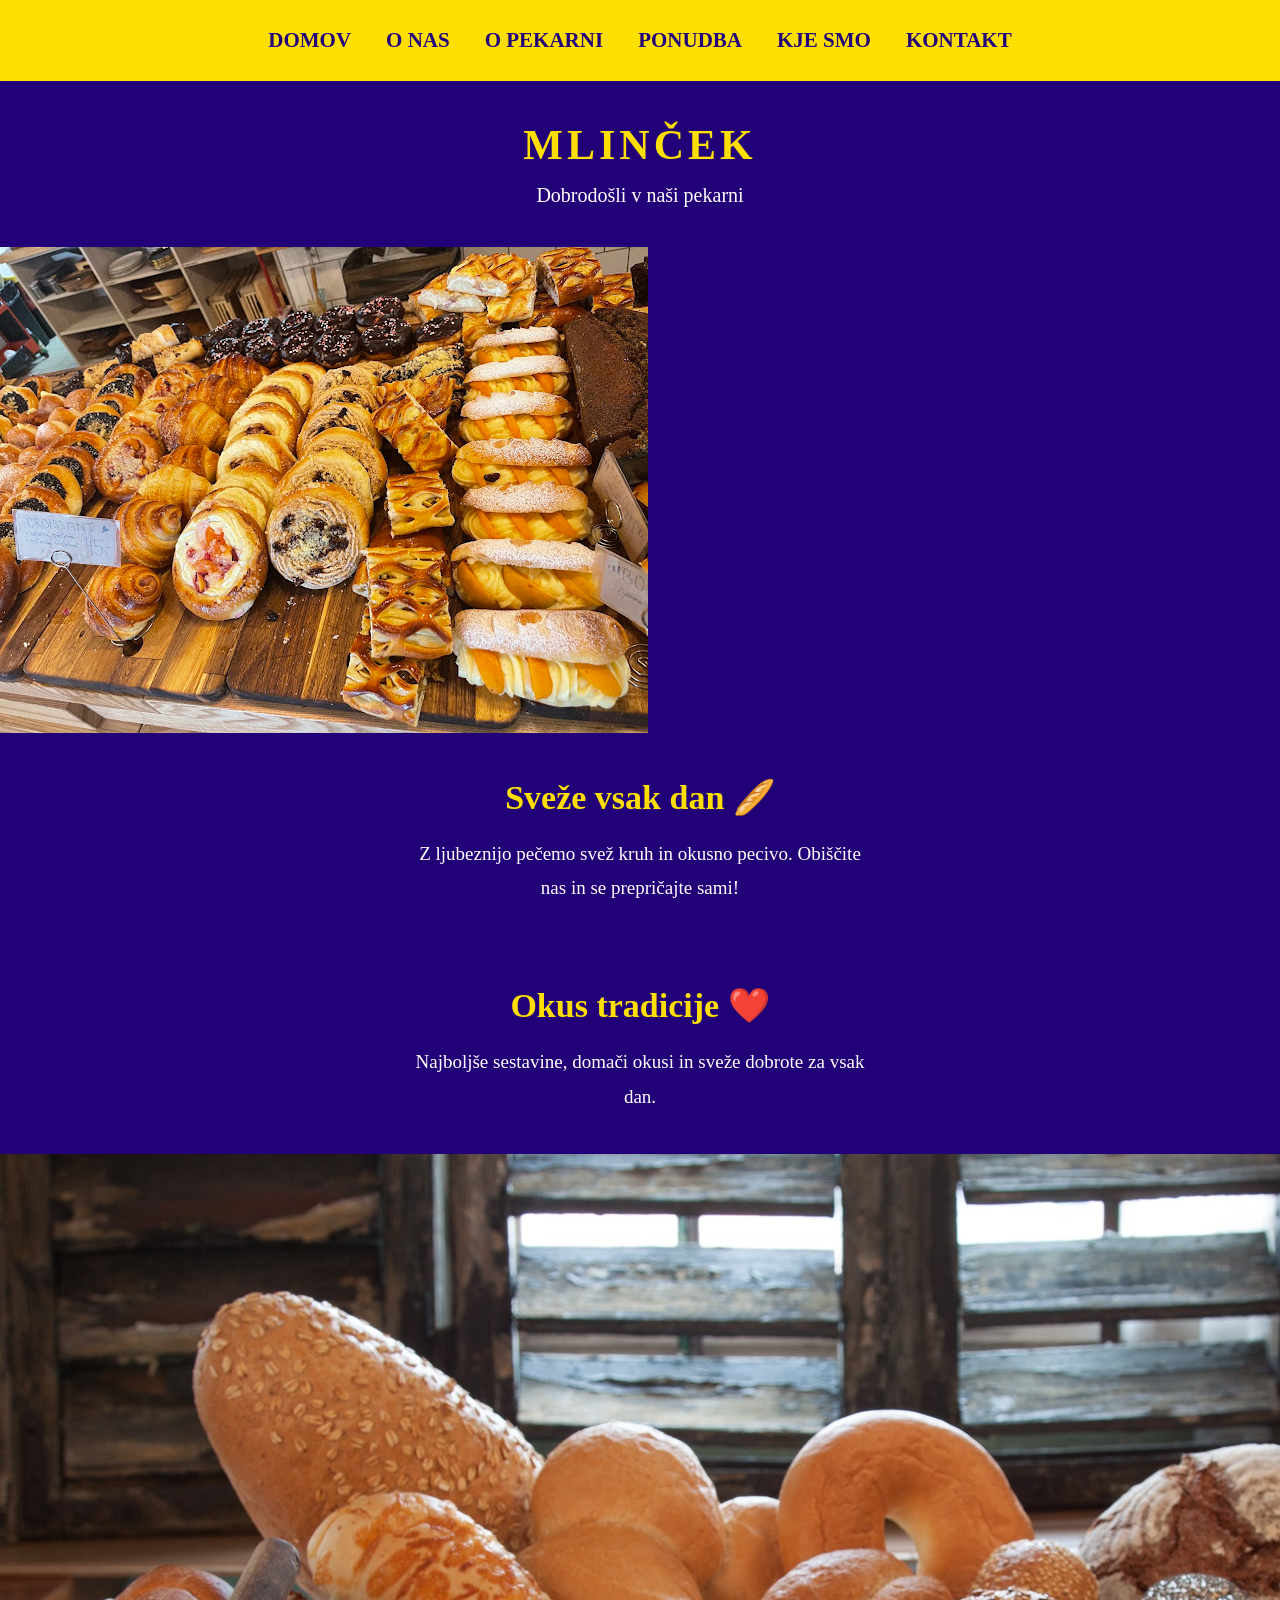
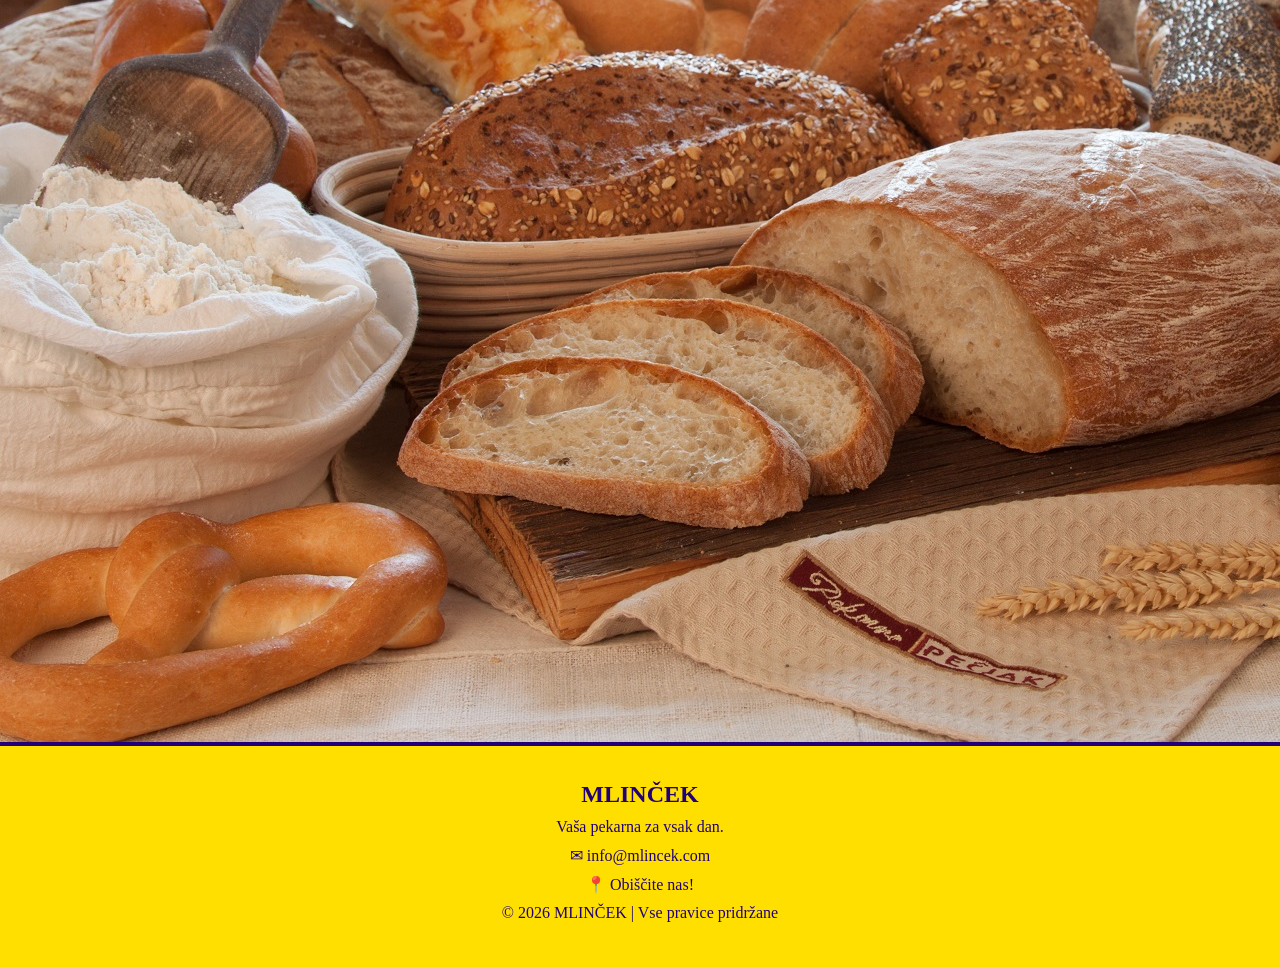
<file: Mliček/index.html>
<!DOCTYPE html>
<html lang="sl">
<head>
    <meta charset="UTF-8">
    <meta name="viewport" content="width=device-width, initial-scale=1.0">
    <title>Mlinček - Sveže vsak dan</title>
    <link rel="stylesheet" href="style.css">
</head>
<body>

    <!-- NAVIGACIJA -->

<header>
    <nav>
        <a href="index.html">DOMOV</a>
        <a href="o-nas.html">O NAS</a>
        <a href="o-pekarni.html">O PEKARNI</a>
        <a href="ponudba.html">PONUDBA</a>
        <a href="kje-smo.html">KJE SMO</a>
        <a href="kontakt.html">KONTAKT</a>
    </nav>
</header>
    <!-- NASLOV -->
    <section class="naslov">
        <h1>MLINČEK</h1>
        <p>Dobrodošli v naši pekarni</p>
    </section>

    <!-- GLAVNA VSEBINA -->
    <main class="vsebina">

        <div class="slika slika1">
            <img src="pecivo.jpg" alt="Sveže pekovsko pecivo">
        </div>

        <div class="besedilo">
            <h2>Sveže vsak dan 🥖</h2>
            <p>
                Z ljubeznijo pečemo svež kruh in okusno pecivo.
                Obiščite nas in se prepričajte sami!
            </p>
        </div>

        <div class="besedilo drugo">
            <h2>Okus tradicije ❤️</h2>
            <p>
                Najboljše sestavine, domači okusi
                in sveže dobrote za vsak dan.
            </p>
        </div>

        <div class="slika slika2">
            <img src="kruh.jpg" alt="Sveže pečen kruh">
        </div>

    </main>

    <!-- KONTAKT -->
    <footer>
        <div>
            <h2>MLINČEK</h2>
            <p>Vaša pekarna za vsak dan.</p>
        </div>

        <div>
            <p>✉ info@mlincek.com</p>
            <p>📍 Obiščite nas!</p>
        </div>

        <p class="copyright">
            © 2026 MLINČEK | Vse pravice pridržane
        </p>
    </footer>

</body>
</html>
</file>
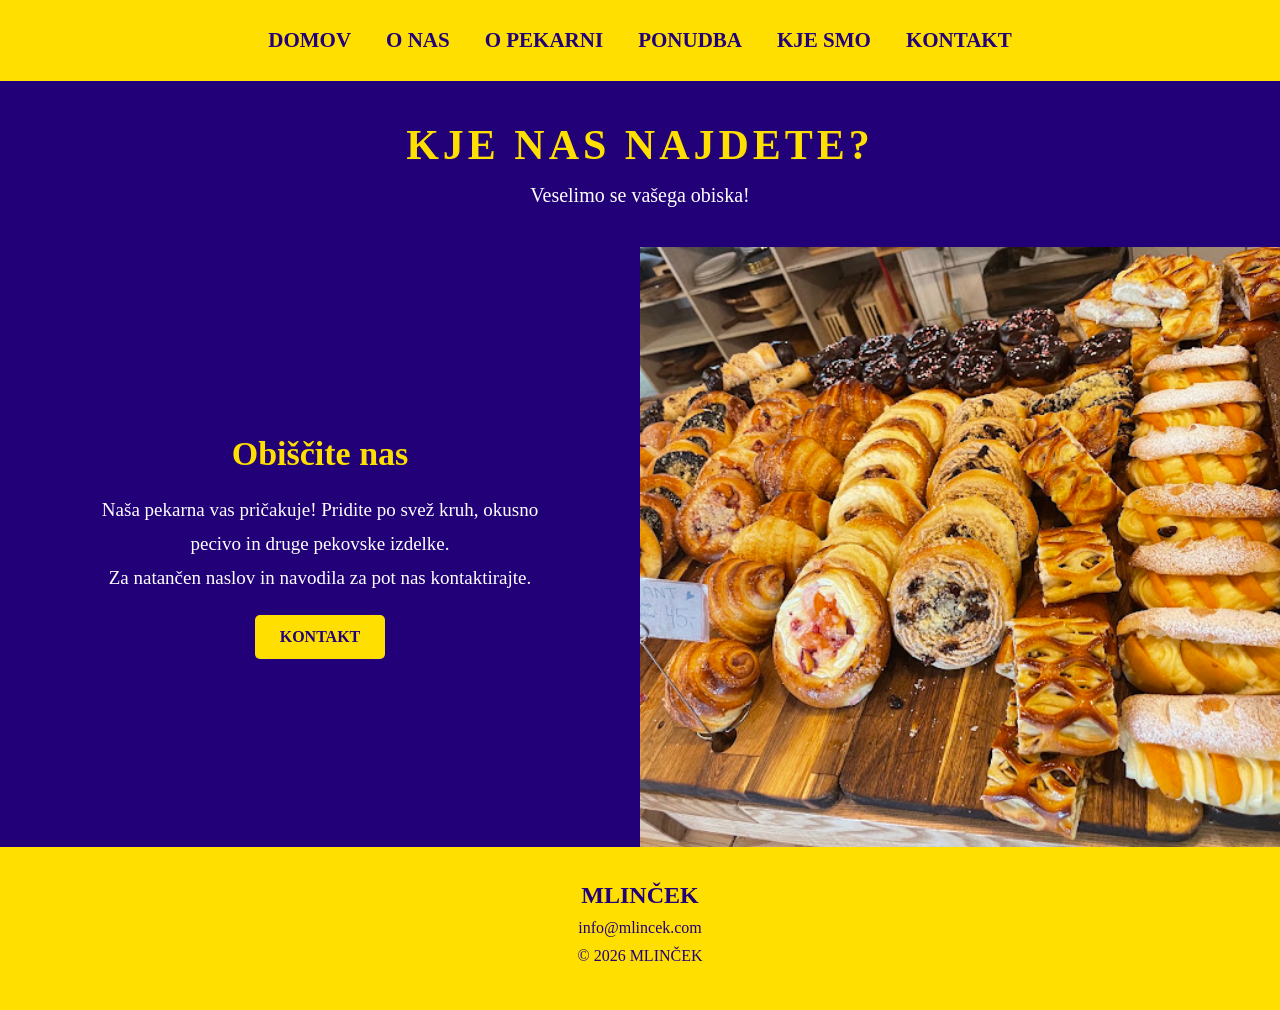
<file: Mliček/kje-smo.html>
<!DOCTYPE html>
<html lang="sl">
<head>
<meta charset="UTF-8">
<meta name="viewport" content="width=device-width, initial-scale=1.0">
<title>Kje smo - Mlinček</title>
<link rel="stylesheet" href="style.css">
</head>
<body>

<header>
<nav>
<a href="index.html">DOMOV</a>
<a href="o-nas.html">O NAS</a>
<a href="o-pekarni.html">O PEKARNI</a>
<a href="ponudba.html">PONUDBA</a>
<a href="kje-smo.html">KJE SMO</a>
<a href="kontakt.html">KONTAKT</a>
</nav>
</header>

<section class="naslov">
<h1>KJE NAS NAJDETE?</h1>
<p>Veselimo se vašega obiska!</p>
</section>

<main class="glavna">

<div class="besedilo">
<h2>Obiščite nas</h2>
<p>
Naša pekarna vas pričakuje!
Pridite po svež kruh, okusno pecivo
in druge pekovske izdelke.
</p>
<p>
Za natančen naslov in navodila
za pot nas kontaktirajte.
</p>
<a href="kontakt.html" class="gumb">KONTAKT</a>
</div>

<img src="pecivo.jpg" alt="Naša pekarna">

</main>

<footer>
<h2>MLINČEK</h2>
<p>info@mlincek.com</p>
<p>© 2026 MLINČEK</p>
</footer>

</body>
</html>
</file>
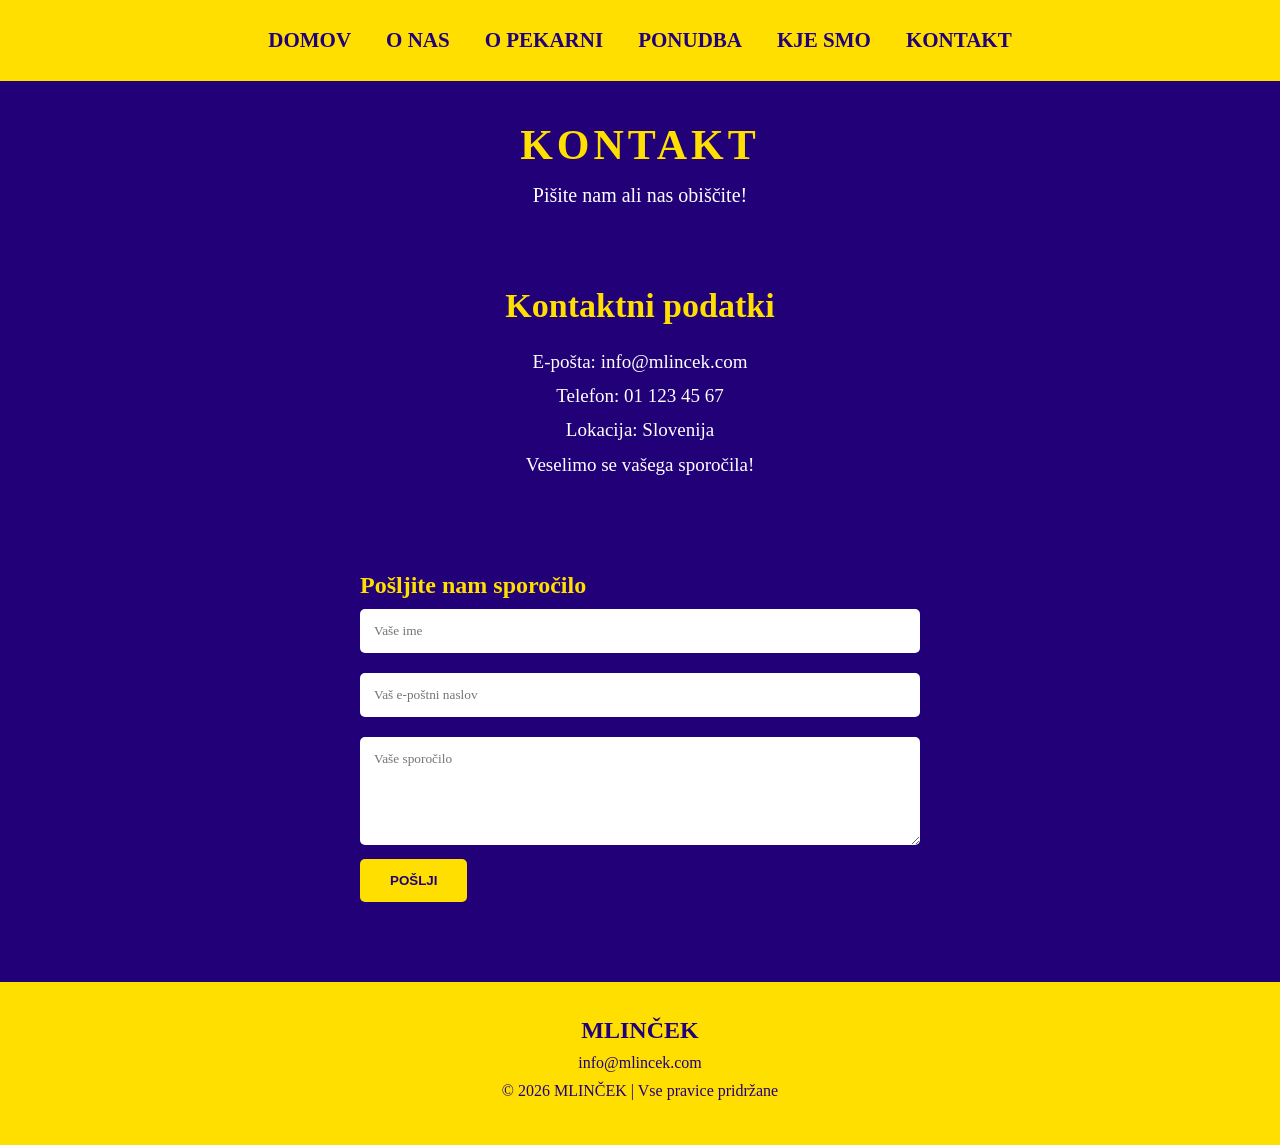
<file: Mliček/kontakt.html>
<!DOCTYPE html>
<html lang="sl">
<head>
<meta charset="UTF-8">
<meta name="viewport" content="width=device-width, initial-scale=1.0">
<title>Kontakt - Mlinček</title>
<link rel="stylesheet" href="style.css">
</head>
<body>

<header>
<nav>
<a href="index.html">DOMOV</a>
<a href="o-nas.html">O NAS</a>
<a href="o-pekarni.html">O PEKARNI</a>
<a href="ponudba.html">PONUDBA</a>
<a href="kje-smo.html">KJE SMO</a>
<a href="kontakt.html">KONTAKT</a>
</nav>
</header>

<section class="naslov">
<h1>KONTAKT</h1>
<p>Pišite nam ali nas obiščite!</p>
</section>

<div class="vsebina">
<div class="besedilo">
<h2>Kontaktni podatki</h2>
<p>E-pošta: info@mlincek.com</p>
<p>Telefon: 01 123 45 67</p>
<p>Lokacija: Slovenija</p>
<p>Veselimo se vašega sporočila!</p>
</div>
</div>

<form>
<h2>Pošljite nam sporočilo</h2>
<input type="text" placeholder="Vaše ime">
<input type="email" placeholder="Vaš e-poštni naslov">
<textarea rows="5" placeholder="Vaše sporočilo"></textarea>
<button type="button">POŠLJI</button>
</form>

<footer>
<h2>MLINČEK</h2>
<p>info@mlincek.com</p>
<p>© 2026 MLINČEK | Vse pravice pridržane</p>
</footer>

</body>
</html>
</file>
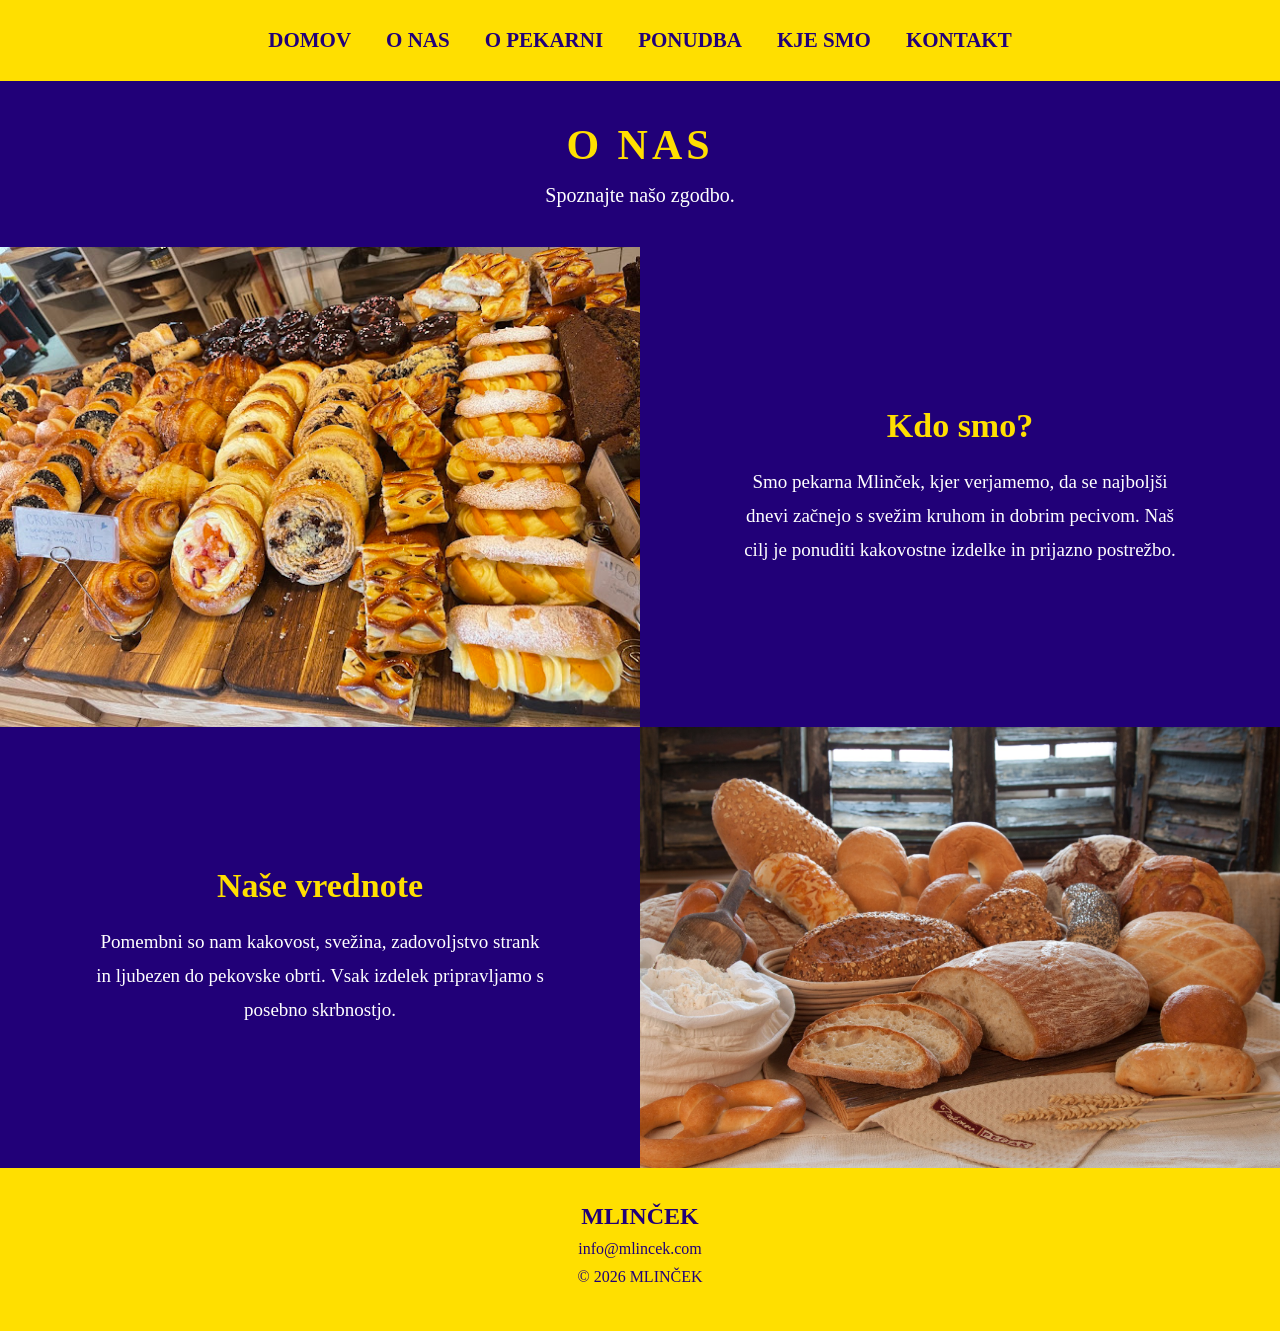
<file: Mliček/o-nas.html>
<!DOCTYPE html>
<html lang="sl">
<head>
<meta charset="UTF-8">
<meta name="viewport" content="width=device-width, initial-scale=1.0">
<title>O nas - Mlinček</title>
<link rel="stylesheet" href="style.css">
</head>
<body>

<header>
<nav>
<a href="index.html">DOMOV</a>
<a href="o-nas.html">O NAS</a>
<a href="o-pekarni.html">O PEKARNI</a>
<a href="ponudba.html">PONUDBA</a>
<a href="kje-smo.html">KJE SMO</a>
<a href="kontakt.html">KONTAKT</a>
</nav>
</header>

<section class="naslov">
<h1>O NAS</h1>
<p>Spoznajte našo zgodbo.</p>
</section>

<main class="glavna">
<img src="pecivo.jpg" alt="Naše pecivo">

<div class="besedilo">
<h2>Kdo smo?</h2>
<p>
Smo pekarna Mlinček, kjer verjamemo,
da se najboljši dnevi začnejo s svežim kruhom
in dobrim pecivom.
Naš cilj je ponuditi kakovostne izdelke
in prijazno postrežbo.
</p>
</div>

<div class="besedilo">
<h2>Naše vrednote</h2>
<p>
Pomembni so nam kakovost, svežina,
zadovoljstvo strank in ljubezen do pekovske obrti.
Vsak izdelek pripravljamo s posebno skrbnostjo.
</p>
</div>

<img src="kruh.jpg" alt="Svež kruh">

</main>

<footer>
<h2>MLINČEK</h2>
<p>info@mlincek.com</p>
<p>© 2026 MLINČEK</p>
</footer>

</body>
</html>
</file>
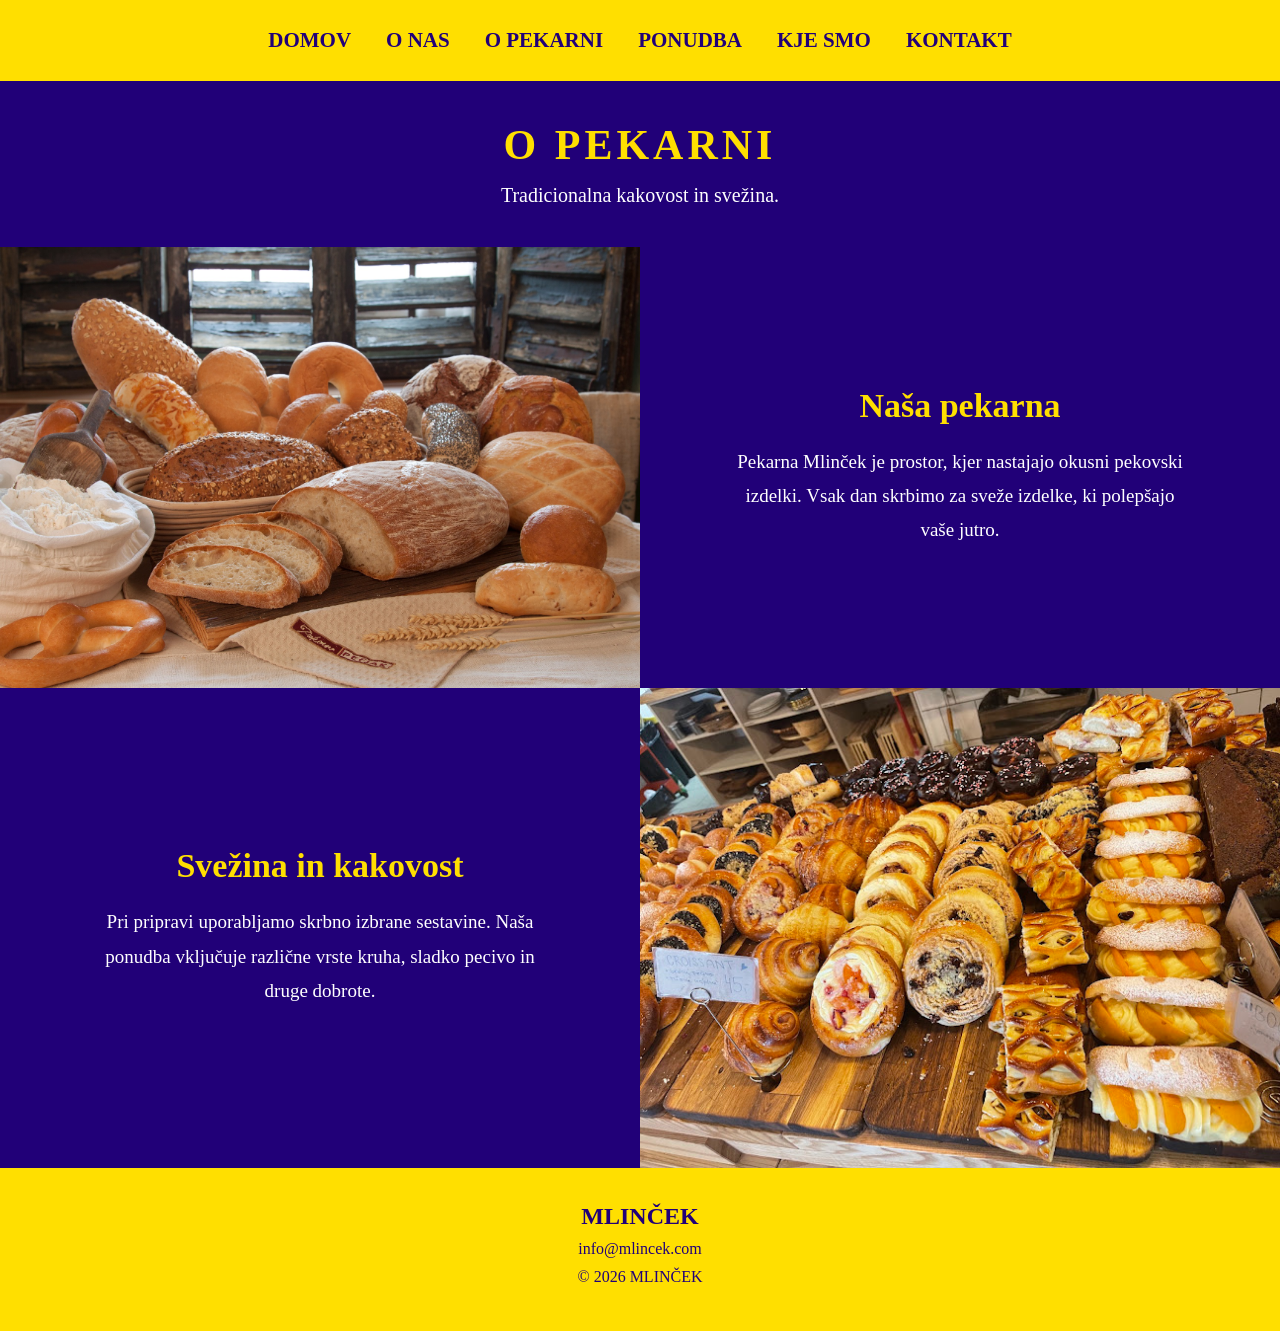
<file: Mliček/o-pekarni.html>
<!DOCTYPE html>
<html lang="sl">
<head>
<meta charset="UTF-8">
<meta name="viewport" content="width=device-width, initial-scale=1.0">
<title>O pekarni - Mlinček</title>
<link rel="stylesheet" href="style.css">
</head>
<body>

<header>
<nav>
<a href="index.html">DOMOV</a>
<a href="o-nas.html">O NAS</a>
<a href="o-pekarni.html">O PEKARNI</a>
<a href="ponudba.html">PONUDBA</a>
<a href="kje-smo.html">KJE SMO</a>
<a href="kontakt.html">KONTAKT</a>
</nav>
</header>

<section class="naslov">
<h1>O PEKARNI</h1>
<p>Tradicionalna kakovost in svežina.</p>
</section>

<main class="glavna">
<img src="kruh.jpg" alt="Pekovska tradicija">

<div class="besedilo">
<h2>Naša pekarna</h2>
<p>
Pekarna Mlinček je prostor, kjer nastajajo
okusni pekovski izdelki.
Vsak dan skrbimo za sveže izdelke,
ki polepšajo vaše jutro.
</p>
</div>

<div class="besedilo">
<h2>Svežina in kakovost</h2>
<p>
Pri pripravi uporabljamo skrbno izbrane
sestavine. Naša ponudba vključuje različne
vrste kruha, sladko pecivo in druge dobrote.
</p>
</div>

<img src="pecivo.jpg" alt="Sveže pecivo">

</main>

<footer>
<h2>MLINČEK</h2>
<p>info@mlincek.com</p>
<p>© 2026 MLINČEK</p>
</footer>

</body>
</html>
</file>
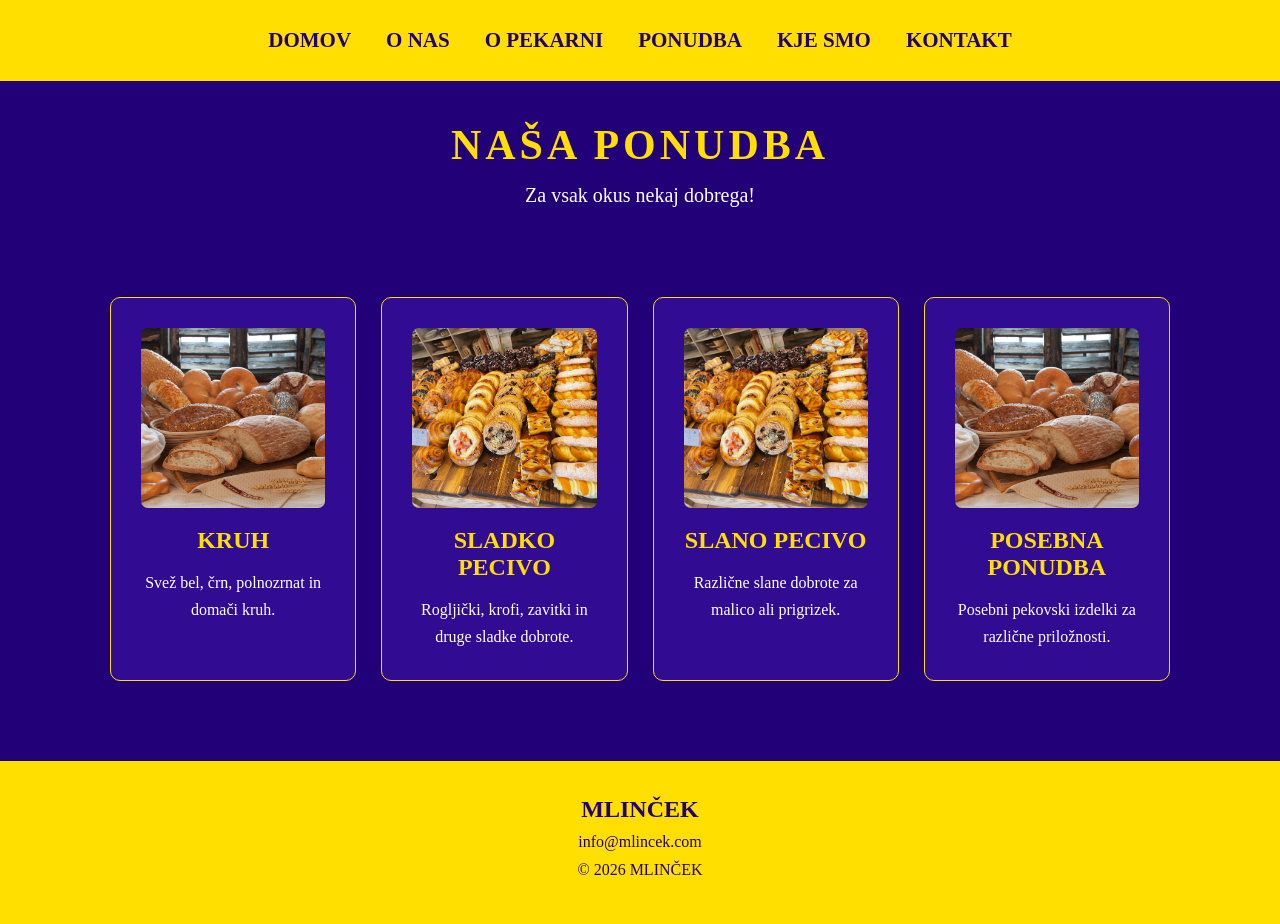
<file: Mliček/ponudba.html>
<!DOCTYPE html>
<html lang="sl">
<head>
<meta charset="UTF-8">
<meta name="viewport" content="width=device-width, initial-scale=1.0">
<title>Ponudba - Mlinček</title>
<link rel="stylesheet" href="style.css">
</head>
<body>

<header>
<nav>
<a href="index.html">DOMOV</a>
<a href="o-nas.html">O NAS</a>
<a href="o-pekarni.html">O PEKARNI</a>
<a href="ponudba.html">PONUDBA</a>
<a href="kje-smo.html">KJE SMO</a>
<a href="kontakt.html">KONTAKT</a>
</nav>
</header>

<section class="naslov">
<h1>NAŠA PONUDBA</h1>
<p>Za vsak okus nekaj dobrega!</p>
</section>

<div class="kartice">

<div class="kartica">
<img src="kruh.jpg" alt="Kruh">
<h2>KRUH</h2>
<p>Svež bel, črn, polnozrnat in domači kruh.</p>
</div>

<div class="kartica">
<img src="pecivo.jpg" alt="Sladko pecivo">
<h2>SLADKO PECIVO</h2>
<p>Rogljički, krofi, zavitki in druge sladke dobrote.</p>
</div>

<div class="kartica">
<img src="pecivo.jpg" alt="Slano pecivo">
<h2>SLANO PECIVO</h2>
<p>Različne slane dobrote za malico ali prigrizek.</p>
</div>

<div class="kartica">
<img src="kruh.jpg" alt="Pekovski izdelki">
<h2>POSEBNA PONUDBA</h2>
<p>Posebni pekovski izdelki za različne priložnosti.</p>
</div>

</div>

<footer>
<h2>MLINČEK</h2>
<p>info@mlincek.com</p>
<p>© 2026 MLINČEK</p>
</footer>

</body>
</html>
</file>
<file: Mliček/style.css>
* {
    margin: 0;
    padding: 0;
    box-sizing: border-box;
}

body {
    background: #210078;
    font-family: Georgia, serif;
    color: #ffdf00;
}

header {
    background: #ffdf00;
    padding: 28px 15px;
}

nav {
    display: flex;
    justify-content: center;
    align-items: center;
    gap: 35px;
    flex-wrap: wrap;
}

nav a {
    color: #210078;
    text-decoration: none;
    font-size: 21px;
    font-weight: bold;
}

nav a:hover {
    color: #8a5700;
}

.naslov {
    text-align: center;
    padding: 40px 20px;
}

.naslov h1 {
    font-size: 42px;
    letter-spacing: 4px;
    margin-bottom: 15px;
}

.naslov p {
    color: white;
    font-size: 20px;
}

.glavna {
    display: grid;
    grid-template-columns: 1fr 1fr;
    min-height: 600px;
}

.glavna img {
    width: 100%;
    height: 100%;
    min-height: 300px;
    object-fit: cover;
}

.besedilo {
    display: flex;
    flex-direction: column;
    justify-content: center;
    align-items: center;
    text-align: center;
    padding: 40px;
}

.besedilo h2 {
    font-size: 34px;
    margin-bottom: 20px;
}

.besedilo p {
    color: white;
    font-size: 19px;
    line-height: 1.8;
    max-width: 450px;
}

.kartice {
    max-width: 1100px;
    margin: 30px auto 60px;
    padding: 20px;
    display: grid;
    grid-template-columns: repeat(auto-fit, minmax(230px, 1fr));
    gap: 25px;
}

.kartica {
    background: #310b91;
    padding: 30px;
    text-align: center;
    border: 1px solid #ffdf00;
    border-radius: 10px;
}

.kartica h2 {
    margin-bottom: 15px;
}

.kartica p {
    color: white;
    line-height: 1.7;
}

.kartica img {
    width: 100%;
    height: 180px;
    object-fit: cover;
    border-radius: 7px;
    margin-bottom: 15px;
}

.gumb {
    display: inline-block;
    background: #ffdf00;
    color: #210078;
    text-decoration: none;
    padding: 13px 25px;
    margin-top: 20px;
    border-radius: 5px;
    font-weight: bold;
}

.gumb:hover {
    background: white;
}

form {
    max-width: 600px;
    margin: 30px auto 60px;
    padding: 20px;
}

input, textarea {
    width: 100%;
    padding: 14px;
    margin: 10px 0;
    border: none;
    border-radius: 5px;
    font-family: Georgia, serif;
}

button {
    background: #ffdf00;
    color: #210078;
    border: none;
    padding: 14px 30px;
    cursor: pointer;
    font-weight: bold;
    border-radius: 5px;
}

footer {
    background: #ffdf00;
    color: #210078;
    padding: 35px;
    text-align: center;
}

footer p {
    margin: 10px;
}

@media(max-width: 750px) {
    nav {
        gap: 18px;
    }

    nav a {
        font-size: 16px;
    }

    .naslov h1 {
        font-size: 32px;
    }

    .glavna {
        grid-template-columns: 1fr;
    }

    .glavna img {
        height: 280px;
    }

    .besedilo {
        min-height: 240px;
    }
}
</file>
